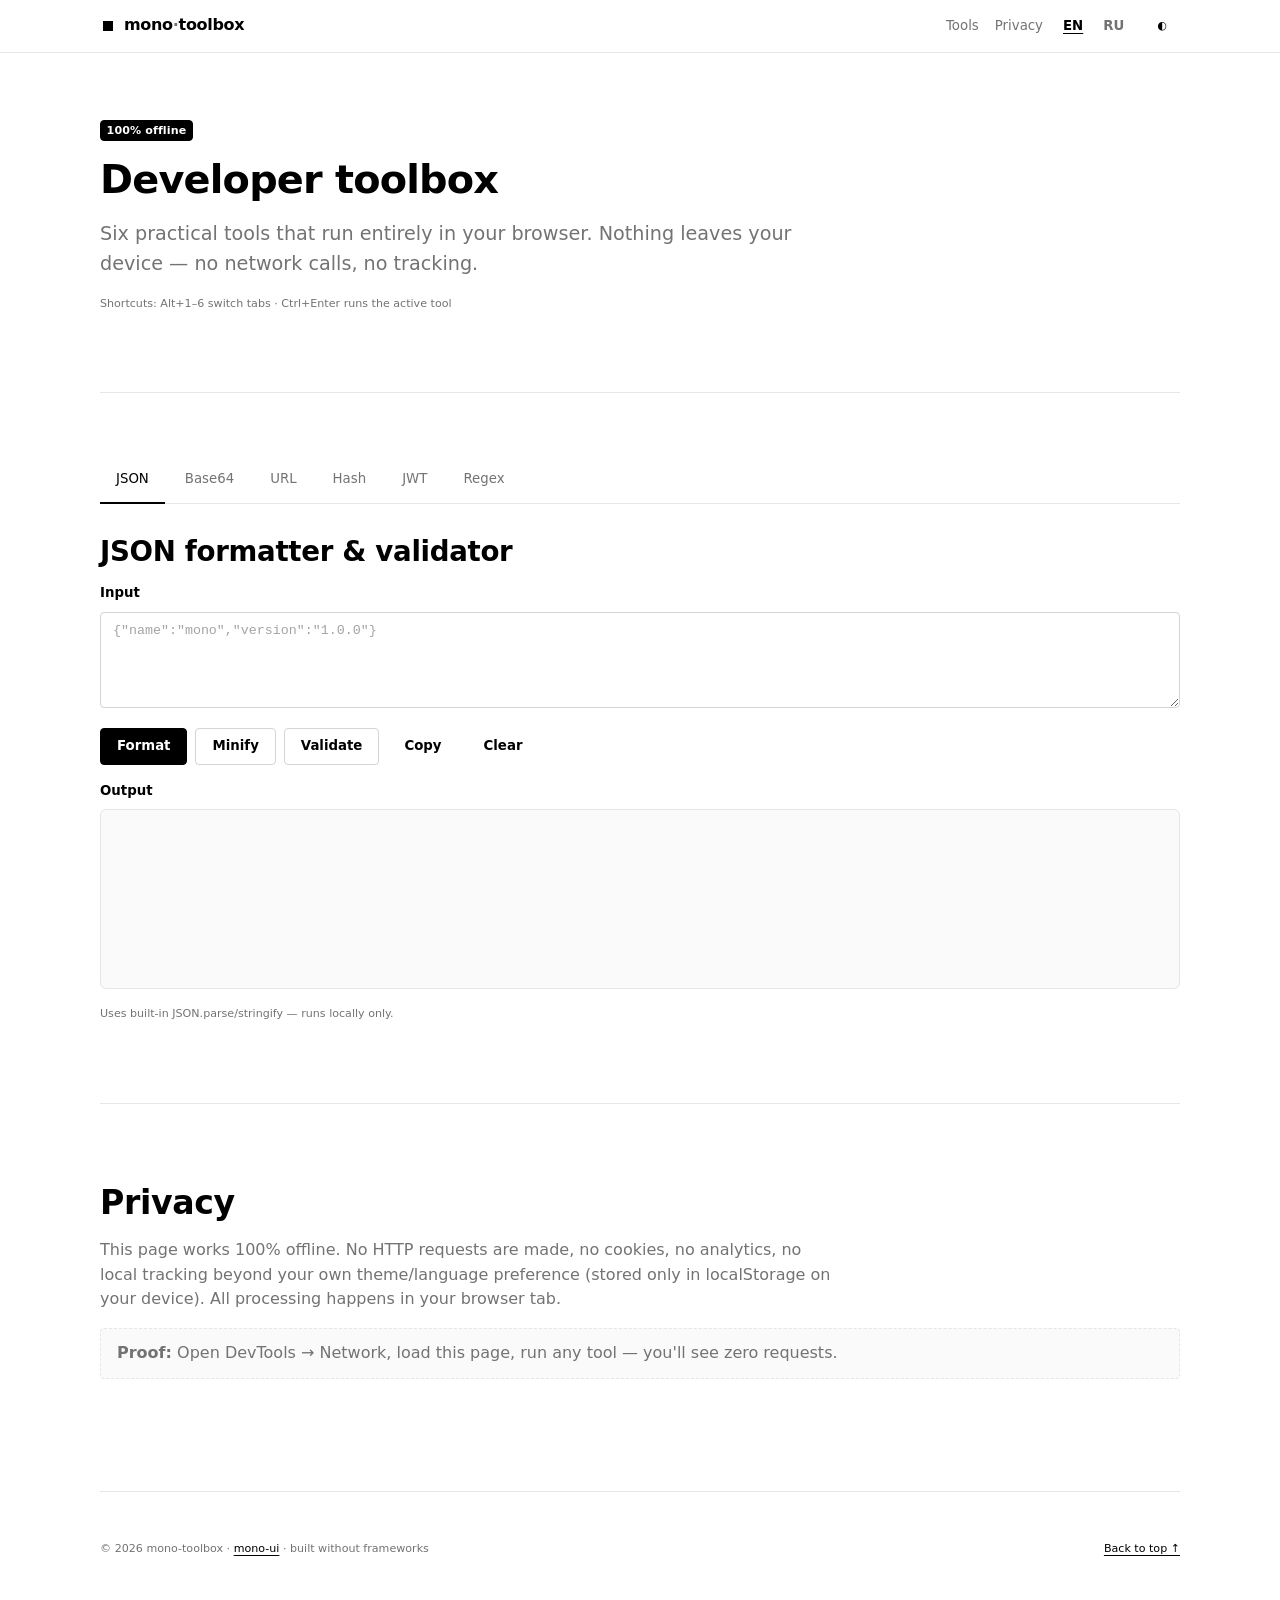
<file: index.html>
<!doctype html>
<html lang="en">
<head>
  <meta charset="utf-8" />
  <meta name="viewport" content="width=device-width, initial-scale=1" />
  <title>mono-toolbox — developer tools, 100% offline</title>
  <meta name="description" content="Privacy-first developer toolbox: JSON, Base64, URL, Hash, JWT, Regex. Runs entirely in your browser, nothing leaves your device." />
  <meta name="color-scheme" content="light dark" />
  <link rel="icon" href="data:image/svg+xml,<svg xmlns='http://www.w3.org/2000/svg' viewBox='0 0 32 32'><rect width='32' height='32' rx='6' fill='%23000'/><rect x='9' y='9' width='14' height='14' fill='%23fff'/></svg>" />
  <link rel="stylesheet" href="assets/mono.css" />
  <style>
    .shell-header {
      position: sticky; top: 0; z-index: 10;
      background: color-mix(in srgb, var(--bg) 88%, transparent);
      backdrop-filter: blur(8px);
      border-bottom: var(--hairline) solid var(--border);
      padding-block: var(--s-3);
    }
    .brand { display: inline-flex; align-items: center; gap: var(--s-2); text-decoration: none; }
    .brand__mark { width: 16px; height: 16px; background: var(--fg); box-shadow: inset 0 0 0 3px var(--bg); }
    .brand__name { font-weight: 650; letter-spacing: -0.02em; }
    .site-nav { display: flex; gap: var(--s-4); }
    .site-nav a { color: var(--fg-muted); text-decoration: none; font-size: var(--text-sm); }
    .site-nav a:hover { color: var(--fg); opacity: 1; }
    .tabs--inline { border: 0; }
    .tabs--inline .tab { padding: var(--s-1) var(--s-2); border: 0; font-weight: 550; }
    .tabs--inline .tab[aria-selected="true"] { color: var(--fg); text-decoration: underline; text-underline-offset: 3px; }
    .hero { padding-block: var(--s-8) var(--s-6); }
    .lead { font-size: var(--text-md); max-width: 60ch; color: var(--fg-muted); }
    .tool-tabs { flex-wrap: wrap; }
    .toolbar { display: flex; flex-wrap: wrap; gap: var(--s-2); align-items: center; margin-top: var(--s-3); }
    .output { background: var(--surface-2); border: var(--hairline) solid var(--border); border-radius: var(--r-3); padding: var(--s-4); min-height: 180px; max-height: 420px; overflow: auto; white-space: pre-wrap; word-break: break-word; font-family: var(--font-mono); font-size: var(--text-sm); margin: 0; }
    .output--ok { border-left: 3px solid var(--sev-info); }
    .output--warn { border-left: 3px solid var(--sev-warn); }
    .output--err { border-left: 3px solid var(--sev-critical); }
    .grid-2 { display: grid; gap: var(--s-4); grid-template-columns: repeat(auto-fit, minmax(280px, 1fr)); }
    .small { font-size: var(--text-xs); }
    .hint-box { padding: var(--s-3) var(--s-4); border: var(--hairline) dashed var(--border); border-radius: var(--r-2); background: var(--surface-2); color: var(--fg-muted); }
    .matches { display: grid; gap: var(--s-2); font-family: var(--font-mono); font-size: var(--text-sm); }
    .match { padding: var(--s-2) var(--s-3); background: var(--surface-2); border: var(--hairline) solid var(--border); border-radius: var(--r-2); white-space: pre-wrap; word-break: break-word; }
    kbd { user-select: none; }
    @media (max-width: 720px) { .site-nav { display: none; } }
  </style>
</head>
<body>
  <a class="skip-link" href="#tools" data-i18n="skip">Skip to tools</a>

  <header class="shell-header">
    <div class="container row row--between">
      <a class="brand" href="#">
        <span class="brand__mark" aria-hidden="true"></span>
        <span class="brand__name">mono<span class="muted">·</span>toolbox</span>
      </a>
      <div class="row">
        <nav class="site-nav">
          <a href="#tools" data-i18n="navTools">Tools</a>
          <a href="#privacy" data-i18n="navPrivacy">Privacy</a>
        </nav>
        <div class="tabs tabs--inline" role="tablist" aria-label="Language">
          <button class="tab" role="tab" data-lang="en" aria-selected="true">EN</button>
          <button class="tab" role="tab" data-lang="ru" aria-selected="false">RU</button>
        </div>
        <button class="btn btn--ghost btn--sm" id="theme-toggle" aria-label="Toggle theme">
          <span aria-hidden="true">◐</span>
        </button>
      </div>
    </div>
  </header>

  <main>
    <section class="hero container stack">
      <span class="badge badge--solid" data-i18n="offlineBadge">100% offline</span>
      <h1 data-i18n="title">Developer toolbox</h1>
      <p class="lead" data-i18n="subtitle">Six practical tools that run entirely in your browser. Nothing leaves your device — no network calls, no tracking.</p>
      <p class="muted small" data-i18n="shortcuts">Shortcuts: Alt+1–6 switch tabs · Ctrl+Enter runs the active tool</p>
    </section>

    <hr class="container" />

    <section id="tools" class="container stack" style="padding-block: var(--s-6)">
      <div class="tabs tool-tabs" role="tablist" aria-label="Tools">
        <button class="tab" role="tab" aria-selected="true" aria-controls="p-json" id="t-json">JSON</button>
        <button class="tab" role="tab" aria-selected="false" aria-controls="p-base64" id="t-base64">Base64</button>
        <button class="tab" role="tab" aria-selected="false" aria-controls="p-url" id="t-url">URL</button>
        <button class="tab" role="tab" aria-selected="false" aria-controls="p-hash" id="t-hash">Hash</button>
        <button class="tab" role="tab" aria-selected="false" aria-controls="p-jwt" id="t-jwt">JWT</button>
        <button class="tab" role="tab" aria-selected="false" aria-controls="p-regex" id="t-regex">Regex</button>
      </div>

      <div class="tabpanel stack" id="p-json" role="tabpanel" aria-labelledby="t-json">
        <h3 data-i18n="jsonTitle">JSON formatter &amp; validator</h3>
        <div class="field">
          <label class="label" for="json-input" data-i18n="input">Input</label>
          <textarea class="textarea" id="json-input" spellcheck="false" placeholder='{"name":"mono","version":"1.0.0"}'></textarea>
          <div class="toolbar">
            <button class="btn btn--primary" id="json-format" data-i18n="format">Format</button>
            <button class="btn" id="json-minify" data-i18n="minify">Minify</button>
            <button class="btn" id="json-validate" data-i18n="validate">Validate</button>
            <button class="btn btn--ghost" id="json-copy" data-i18n="copy">Copy</button>
            <button class="btn btn--ghost" id="json-clear" data-i18n="clear">Clear</button>
            <span class="muted small" id="json-status"></span>
          </div>
        </div>
        <div class="field">
          <label class="label" for="json-output" data-i18n="output">Output</label>
          <pre class="output" id="json-output" spellcheck="false"></pre>
        </div>
        <p class="small muted" data-i18n="jsonNote">Uses built-in JSON.parse/stringify — runs locally only.</p>
      </div>

      <div class="tabpanel stack" id="p-base64" role="tabpanel" aria-labelledby="t-base64" hidden>
        <h3 data-i18n="b64Title">Base64 encode/decode (UTF-8)</h3>
        <div class="grid-2">
          <div class="field">
            <label class="label" for="b64-input" data-i18n="text">Text</label>
            <textarea class="textarea" id="b64-input" spellcheck="false" placeholder="Hello, мир"></textarea>
          </div>
          <div class="field">
            <label class="label" for="b64-output" data-i18n="base64">Base64</label>
            <textarea class="textarea" id="b64-output" spellcheck="false" placeholder="SGVsbG8sINC60L7QvA=="></textarea>
          </div>
        </div>
        <div class="toolbar">
          <button class="btn btn--primary" id="b64-encode" data-i18n="encode">Encode</button>
          <button class="btn" id="b64-decode" data-i18n="decode">Decode</button>
          <button class="btn btn--ghost" id="b64-swap" data-i18n="swap">Swap</button>
          <button class="btn btn--ghost" id="b64-copy" data-i18n="copy">Copy</button>
          <button class="btn btn--ghost" id="b64-clear" data-i18n="clear">Clear</button>
          <span class="muted small" id="b64-status"></span>
        </div>
        <p class="small muted" data-i18n="b64Note">UTF-8 safe via TextEncoder/TextDecoder.</p>
      </div>

      <div class="tabpanel stack" id="p-url" role="tabpanel" aria-labelledby="t-url" hidden>
        <h3 data-i18n="urlTitle">URL encode/decode</h3>
        <div class="field">
          <label class="label" for="url-input" data-i18n="input">Input</label>
          <textarea class="textarea" id="url-input" spellcheck="false" placeholder="https://example.com/search?q=mono ui&lang=ru"></textarea>
        </div>
        <div class="toolbar">
          <button class="btn btn--primary" id="url-encode" data-i18n="encodeFull">Encode (full)</button>
          <button class="btn" id="url-enccomp" data-i18n="encodeComp">Encode components</button>
          <button class="btn" id="url-decode" data-i18n="decode">Decode</button>
          <button class="btn btn--ghost" id="url-copy" data-i18n="copy">Copy</button>
          <button class="btn btn--ghost" id="url-clear" data-i18n="clear">Clear</button>
          <span class="muted small" id="url-status"></span>
        </div>
        <div class="field">
          <label class="label" for="url-output" data-i18n="output">Output</label>
          <pre class="output" id="url-output"></pre>
        </div>
      </div>

      <div class="tabpanel stack" id="p-hash" role="tabpanel" aria-labelledby="t-hash" hidden>
        <h3 data-i18n="hashTitle">Hash generator (WebCrypto)</h3>
        <div class="field">
          <label class="label" for="hash-input" data-i18n="text">Text</label>
          <textarea class="textarea" id="hash-input" spellcheck="false" placeholder="Enter text to hash..."></textarea>
        </div>
        <div class="toolbar">
          <button class="btn btn--primary" id="hash-compute" data-i18n="compute">Compute</button>
          <button class="btn btn--ghost" id="hash-copy-all" data-i18n="copyAll">Copy all</button>
          <button class="btn btn--ghost" id="hash-clear" data-i18n="clear">Clear</button>
          <span class="muted small" id="hash-status"></span>
        </div>
        <div class="stack stack--sm" style="margin-top: var(--s-4)">
          <div class="field"><label class="label mono" for="hash-sha1">SHA-1</label><input class="input mono" id="hash-sha1" readonly spellcheck="false" /></div>
          <div class="field"><label class="label mono" for="hash-sha256">SHA-256</label><input class="input mono" id="hash-sha256" readonly spellcheck="false" /></div>
          <div class="field"><label class="label mono" for="hash-sha384">SHA-384</label><input class="input mono" id="hash-sha384" readonly spellcheck="false" /></div>
          <div class="field"><label class="label mono" for="hash-sha512">SHA-512</label><input class="input mono" id="hash-sha512" readonly spellcheck="false" /></div>
        </div>
        <p class="small muted" data-i18n="hashNote">Uses crypto.subtle.digest (browser-native). SHA-1 included for compatibility only.</p>
      </div>

      <div class="tabpanel stack" id="p-jwt" role="tabpanel" aria-labelledby="t-jwt" hidden>
        <h3 data-i18n="jwtTitle">JWT decoder (header &amp; payload)</h3>
        <div class="field">
          <label class="label" for="jwt-input" data-i18n="jwtToken">JWT token</label>
          <textarea class="textarea mono" id="jwt-input" spellcheck="false" placeholder="eyJhbGciOiJIUzI1NiIsInR5cCI6IkpXVCJ9.eyJzdWIiOiIxMjM0NTY3ODkwIn0.SIG"></textarea>
        </div>
        <div class="toolbar">
          <button class="btn btn--primary" id="jwt-decode" data-i18n="decode">Decode</button>
          <button class="btn btn--ghost" id="jwt-copy-header" data-i18n="copyHeader">Copy header</button>
          <button class="btn btn--ghost" id="jwt-copy-payload" data-i18n="copyPayload">Copy payload</button>
          <button class="btn btn--ghost" id="jwt-clear" data-i18n="clear">Clear</button>
          <span class="muted small" id="jwt-status"></span>
        </div>
        <div class="grid-2">
          <div class="field">
            <label class="label" for="jwt-header">Header (JSON)</label>
            <pre class="output" id="jwt-header"></pre>
          </div>
          <div class="field">
            <label class="label" for="jwt-payload">Payload (JSON)</label>
            <pre class="output" id="jwt-payload"></pre>
          </div>
        </div>
        <div class="hint-box small">
          <strong data-i18n="jwtWarnTitle">Important:</strong> <span data-i18n="jwtWarn">Signature is not verified here (client-side only). This tool does not send your token anywhere.</span>
        </div>
      </div>

      <div class="tabpanel stack" id="p-regex" role="tabpanel" aria-labelledby="t-regex" hidden>
        <h3 data-i18n="regexTitle">Regex tester</h3>
        <div class="grid-2">
          <div class="field">
            <label class="label" for="rx-pattern" data-i18n="pattern">Pattern</label>
            <input class="input mono" id="rx-pattern" spellcheck="false" placeholder="([A-Za-z]+)\s+(\d+)" />
          </div>
          <div class="field">
            <label class="label" for="rx-flags" data-i18n="flags">Flags</label>
            <input class="input mono" id="rx-flags" spellcheck="false" placeholder="gimuy" />
          </div>
        </div>
        <div class="field">
          <label class="label" for="rx-text" data-i18n="testText">Test string</label>
          <textarea class="textarea" id="rx-text" spellcheck="false" placeholder="mono 1&#10;toolbox 2"></textarea>
        </div>
        <div class="toolbar">
          <button class="btn btn--primary" id="rx-test" data-i18n="test">Test</button>
          <button class="btn btn--ghost" id="rx-clear" data-i18n="clear">Clear</button>
          <span class="muted small" id="rx-status"></span>
        </div>
        <div class="field">
          <label class="label" data-i18n="matches">Matches</label>
          <div class="matches" id="rx-matches"></div>
        </div>
        <p class="small muted" data-i18n="regexNote">Runs entirely in your browser with JavaScript RegExp.</p>
      </div>
    </section>

    <hr class="container" />

    <section id="privacy" class="container stack" style="padding-block: var(--s-7)">
      <h2 data-i18n="privacyTitle">Privacy</h2>
      <p class="muted" data-i18n="privacyText">This page works 100% offline. No HTTP requests are made, no cookies, no analytics, no local tracking beyond your own theme/language preference (stored only in localStorage on your device). All processing happens in your browser tab.</p>
      <div class="hint-box"><strong data-i18n="proof">Proof:</strong> <span data-i18n="proofText">Open DevTools → Network, load this page, run any tool — you'll see zero requests.</span></div>
    </section>
  </main>

  <footer class="container row row--between muted small" style="padding-block: var(--s-7); border-top: var(--hairline) solid var(--border); margin-top: var(--s-8)">
    <span>© <span id="year"></span> mono-toolbox · <a href="https://github.com/kapcha0/mono-ui">mono-ui</a> · <span data-i18n="built">built without frameworks</span></span>
    <a href="#" data-i18n="toTop">Back to top ↑</a>
  </footer>

  <script src="assets/app.js" defer></script>
</body>
</html>
</file>
<file: assets/mono.css>
/* ==========================================================================
   mono-ui — a monochrome design system
   Black · White · Grey, plus one optional semantic accent.
   https://github.com/kapcha0/mono-ui  ·  MIT
   ========================================================================== */

/* 1. Tokens
   -------------------------------------------------------------------------- */
:root {
  color-scheme: light dark;

  /* Grey ramp — 11 steps, light → dark */
  --mono-0:  #ffffff;
  --mono-1:  #fafafa;
  --mono-2:  #f2f2f2;
  --mono-3:  #e6e6e6;
  --mono-4:  #d4d4d4;
  --mono-5:  #a3a3a3;
  --mono-6:  #737373;
  --mono-7:  #525252;
  --mono-8:  #2e2e2e;
  --mono-9:  #171717;
  --mono-10: #000000;

  /* Semantics — light theme (default) */
  --bg:            var(--mono-0);
  --surface:       var(--mono-0);
  --surface-2:     var(--mono-1);
  --surface-3:     var(--mono-2);
  --fg:            var(--mono-10);
  --fg-muted:      var(--mono-6);
  --fg-subtle:     var(--mono-5);
  --border:        var(--mono-3);
  --border-strong: var(--mono-4);
  --focus:         var(--mono-10);
  --inverse-bg:    var(--mono-10);
  --inverse-fg:    var(--mono-0);

  /* Accent — monochrome by default (equals foreground) */
  --accent:        var(--mono-10);
  --accent-fg:     var(--mono-0);

  /* Severity — greyscale by default */
  --sev-info:      var(--mono-6);
  --sev-warn:      var(--mono-8);
  --sev-critical:  var(--mono-10);

  /* Typography — modular scale 1.200, base 16px */
  --font-ui: system-ui, -apple-system, "Segoe UI", Roboto, "Helvetica Neue", Arial, sans-serif;
  --font-mono: ui-monospace, SFMono-Regular, "Cascadia Mono", Consolas, "Liberation Mono", monospace;

  --text-xs:   0.694rem;  /* 11.1 */
  --text-sm:   0.833rem;  /* 13.3 */
  --text-base: 1rem;      /* 16.0 */
  --text-md:   1.200rem;  /* 19.2 */
  --text-lg:   1.440rem;  /* 23.0 */
  --text-xl:   1.728rem;  /* 27.6 */
  --text-2xl:  2.074rem;  /* 33.2 */
  --text-3xl:  2.488rem;  /* 39.8 */
  --text-4xl:  2.986rem;  /* 47.8 */

  --leading-tight:  1.15;
  --leading-normal: 1.55;
  --measure:        72ch;

  /* Space — 8px grid */
  --s-1: 0.25rem;
  --s-2: 0.5rem;
  --s-3: 0.75rem;
  --s-4: 1rem;
  --s-5: 1.5rem;
  --s-6: 2rem;
  --s-7: 3rem;
  --s-8: 4rem;
  --s-9: 6rem;

  /* Radius */
  --r-1: 2px;
  --r-2: 4px;
  --r-3: 6px;
  --r-4: 8px;
  --r-full: 999px;

  /* Motion */
  --dur: 150ms;
  --ease: cubic-bezier(0.2, 0, 0, 1);

  --ring: 2px;
  --hairline: 1px;
}

/* 2. Theme — dark
   -------------------------------------------------------------------------- */
@media (prefers-color-scheme: dark) {
  :root:not([data-theme="light"]) {
    --bg:            #000000;
    --surface:       #0a0a0a;
    --surface-2:     #111111;
    --surface-3:     #171717;
    --fg:            var(--mono-1);
    --fg-muted:      var(--mono-5);
    --fg-subtle:     var(--mono-6);
    --border:        #262626;
    --border-strong: #383838;
    --focus:         var(--mono-1);
    --inverse-bg:    var(--mono-1);
    --inverse-fg:    var(--mono-10);
    --accent:        var(--mono-1);
    --accent-fg:     var(--mono-10);
    --sev-info:      #8a8a8a;
    --sev-warn:      #d4d4d4;
    --sev-critical:  #ffffff;
  }
}

[data-theme="dark"] {
  --bg:            #000000;
  --surface:       #0a0a0a;
  --surface-2:     #111111;
  --surface-3:     #171717;
  --fg:            var(--mono-1);
  --fg-muted:      var(--mono-5);
  --fg-subtle:     var(--mono-6);
  --border:        #262626;
  --border-strong: #383838;
  --focus:         var(--mono-1);
  --inverse-bg:    var(--mono-1);
  --inverse-fg:    var(--mono-10);
  --accent:        var(--mono-1);
  --accent-fg:     var(--mono-10);
  --sev-info:      #8a8a8a;
  --sev-warn:      #d4d4d4;
  --sev-critical:  #ffffff;
}

/* Opt-in: give severity a single hue (amber). Still one accent family. */
[data-accent="on"] {
  --accent:       #a16207;
  --accent-fg:    #ffffff;
  --sev-info:     #737373;
  --sev-warn:     #a16207;
  --sev-critical: #7c2d12;
}
[data-theme="dark"][data-accent="on"],
:root:not([data-theme="light"]) [data-accent="on"] {
  --accent:       #e0a800;
  --accent-fg:    #000000;
  --sev-info:     #8a8a8a;
  --sev-warn:     #e0a800;
  --sev-critical: #f97316;
}

/* 3. Base
   -------------------------------------------------------------------------- */
*, *::before, *::after { box-sizing: border-box; }

html { -webkit-text-size-adjust: 100%; }

body {
  margin: 0;
  background: var(--bg);
  color: var(--fg);
  font-family: var(--font-ui);
  font-size: var(--text-base);
  line-height: var(--leading-normal);
  -webkit-font-smoothing: antialiased;
  text-rendering: optimizeLegibility;
}

img, svg, video { max-width: 100%; height: auto; display: block; }

::selection { background: var(--fg); color: var(--bg); }

:focus { outline: none; }
:focus-visible {
  outline: var(--ring) solid var(--focus);
  outline-offset: 2px;
  border-radius: var(--r-1);
}

/* 4. Typography
   -------------------------------------------------------------------------- */
h1, h2, h3, h4, h5, h6 {
  margin: 0 0 var(--s-4);
  line-height: var(--leading-tight);
  letter-spacing: -0.011em;
  font-weight: 650;
}
h1 { font-size: var(--text-3xl); letter-spacing: -0.02em; }
h2 { font-size: var(--text-2xl); }
h3 { font-size: var(--text-xl); }
h4 { font-size: var(--text-lg); }
h5 { font-size: var(--text-md); }
h6 { font-size: var(--text-base); text-transform: uppercase; letter-spacing: 0.08em; color: var(--fg-muted); }

p, ul, ol, blockquote, pre, table { margin: 0 0 var(--s-4); }
p { max-width: var(--measure); }

a {
  color: var(--fg);
  text-decoration: underline;
  text-decoration-thickness: 1px;
  text-underline-offset: 3px;
  transition: opacity var(--dur) var(--ease);
}
a:hover { opacity: 0.65; }

code, kbd, samp, pre { font-family: var(--font-mono); font-size: 0.9em; }

code {
  background: var(--surface-2);
  border: var(--hairline) solid var(--border);
  border-radius: var(--r-1);
  padding: 0.1em 0.35em;
}

pre {
  background: var(--surface-2);
  border: var(--hairline) solid var(--border);
  border-radius: var(--r-3);
  padding: var(--s-4);
  overflow: auto;
}
pre code { background: none; border: 0; padding: 0; }

blockquote {
  border-left: 2px solid var(--border-strong);
  padding-left: var(--s-4);
  color: var(--fg-muted);
}

hr {
  border: 0;
  border-top: var(--hairline) solid var(--border);
  margin: var(--s-6) 0;
}

.kbd, kbd {
  display: inline-block;
  min-width: 1.6em;
  padding: 0.1em 0.4em;
  background: var(--surface-2);
  border: var(--hairline) solid var(--border-strong);
  border-bottom-width: 2px;
  border-radius: var(--r-2);
  font-size: var(--text-xs);
  text-align: center;
  color: var(--fg-muted);
}

.muted { color: var(--fg-muted); }
.subtle { color: var(--fg-subtle); }
.mono { font-family: var(--font-mono); }

/* 5. Layout utilities
   -------------------------------------------------------------------------- */
.container { width: min(100% - var(--s-6), 1080px); margin-inline: auto; }
.container--narrow { width: min(100% - var(--s-6), 720px); margin-inline: auto; }

.stack > * + * { margin-top: var(--s-4); }
.stack--sm > * + * { margin-top: var(--s-2); }
.cluster { display: flex; flex-wrap: wrap; gap: var(--s-3); align-items: center; }
.grid { display: grid; gap: var(--s-4); }
.grid--2 { grid-template-columns: repeat(auto-fit, minmax(240px, 1fr)); }
.grid--3 { grid-template-columns: repeat(auto-fit, minmax(200px, 1fr)); }
.row { display: flex; gap: var(--s-3); align-items: center; }
.row--between { justify-content: space-between; }
.divider { height: var(--hairline); background: var(--border); border: 0; }

/* 6. Buttons
   -------------------------------------------------------------------------- */
.btn {
  --btn-bg: transparent;
  --btn-fg: var(--fg);
  --btn-bd: var(--border-strong);
  display: inline-flex;
  align-items: center;
  gap: var(--s-2);
  padding: var(--s-2) var(--s-4);
  background: var(--btn-bg);
  color: var(--btn-fg);
  border: var(--hairline) solid var(--btn-bd);
  border-radius: var(--r-2);
  font: inherit;
  font-size: var(--text-sm);
  font-weight: 550;
  line-height: 1.4;
  cursor: pointer;
  user-select: none;
  white-space: nowrap;
  transition: background-color var(--dur) var(--ease),
              border-color var(--dur) var(--ease),
              color var(--dur) var(--ease),
              opacity var(--dur) var(--ease);
}
.btn:hover { background: var(--surface-2); }
.btn:active { background: var(--surface-3); }
.btn[disabled], .btn:disabled { opacity: 0.4; cursor: not-allowed; }

.btn--primary { --btn-bg: var(--accent); --btn-fg: var(--accent-fg); --btn-bd: var(--accent); }
.btn--primary:hover { opacity: 0.88; background: var(--accent); }
.btn--primary:active { opacity: 0.78; }

.btn--ghost { --btn-bd: transparent; }
.btn--ghost:hover { background: var(--surface-2); }

.btn--danger { --btn-fg: var(--sev-critical); --btn-bd: var(--border-strong); }
.btn--danger:hover { --btn-bg: var(--sev-critical); --btn-fg: var(--bg); --btn-bd: var(--sev-critical); }

.btn--sm { padding: var(--s-1) var(--s-3); font-size: var(--text-xs); }
.btn--block { width: 100%; justify-content: center; }

/* 7. Forms
   -------------------------------------------------------------------------- */
.field { display: grid; gap: var(--s-2); margin-bottom: var(--s-4); }
.label { font-size: var(--text-sm); font-weight: 550; }
.hint { font-size: var(--text-xs); color: var(--fg-muted); }
.error-text { font-size: var(--text-xs); color: var(--sev-critical); }

.input, .select, .textarea {
  width: 100%;
  padding: var(--s-2) var(--s-3);
  background: var(--surface);
  color: var(--fg);
  border: var(--hairline) solid var(--border-strong);
  border-radius: var(--r-2);
  font: inherit;
  font-size: var(--text-sm);
  transition: border-color var(--dur) var(--ease);
}
.input::placeholder, .textarea::placeholder { color: var(--fg-subtle); }
.input:hover, .select:hover, .textarea:hover { border-color: var(--fg-muted); }
.textarea { min-height: 6rem; resize: vertical; font-family: var(--font-mono); }

.select {
  appearance: none;
  padding-right: var(--s-6);
  background-image:
    linear-gradient(45deg, transparent 50%, var(--fg-muted) 50%),
    linear-gradient(135deg, var(--fg-muted) 50%, transparent 50%);
  background-position: right 1rem center, right 0.7rem center;
  background-size: 5px 5px, 5px 5px;
  background-repeat: no-repeat;
}

.input[aria-invalid="true"], .textarea[aria-invalid="true"] { border-color: var(--sev-critical); }

.check { display: inline-flex; align-items: center; gap: var(--s-2); font-size: var(--text-sm); cursor: pointer; }
.check input { width: 1rem; height: 1rem; accent-color: var(--accent); }

.switch { position: relative; display: inline-flex; align-items: center; gap: var(--s-3); font-size: var(--text-sm); cursor: pointer; }
.switch input { position: absolute; opacity: 0; width: 0; height: 0; }
.switch .track {
  width: 2.25rem; height: 1.25rem; border-radius: var(--r-full);
  background: var(--surface-3); border: var(--hairline) solid var(--border-strong);
  transition: background-color var(--dur) var(--ease);
  flex: none;
}
.switch .thumb {
  position: absolute; left: 0.35rem; top: 50%; translate: 0 -50%;
  width: 0.85rem; height: 0.85rem; border-radius: var(--r-full);
  background: var(--fg); transition: translate var(--dur) var(--ease);
}
.switch input:checked + .track { background: var(--accent); }
.switch input:checked ~ .thumb { translate: 1rem -50%; background: var(--accent-fg); }
.switch input:focus-visible + .track { outline: var(--ring) solid var(--focus); outline-offset: 2px; }

/* 8. Badges, chips, tags
   -------------------------------------------------------------------------- */
.badge {
  display: inline-flex; align-items: center; gap: var(--s-1);
  padding: 0.1em 0.5em;
  border: var(--hairline) solid var(--border-strong);
  border-radius: var(--r-2);
  font-size: var(--text-xs);
  font-weight: 550;
  letter-spacing: 0.01em;
  color: var(--fg);
  background: var(--surface);
}
.badge--info { color: var(--sev-info); border-color: currentColor; }
.badge--warn { color: var(--sev-warn); border-color: currentColor; }
.badge--critical { color: var(--sev-critical); border-color: currentColor; }
.badge--solid { background: var(--fg); color: var(--bg); border-color: var(--fg); }

.chip {
  display: inline-flex; align-items: center; gap: var(--s-2);
  padding: var(--s-1) var(--s-3);
  border: var(--hairline) solid var(--border);
  border-radius: var(--r-full);
  font-size: var(--text-xs);
  color: var(--fg-muted);
  background: var(--surface-2);
}
.chip button { all: unset; cursor: pointer; color: var(--fg-subtle); line-height: 1; }
.chip button:hover { color: var(--fg); }

.tag { font-family: var(--font-mono); font-size: var(--text-xs); color: var(--fg-muted); }

/* 9. Card
   -------------------------------------------------------------------------- */
.card {
  background: var(--surface);
  border: var(--hairline) solid var(--border);
  border-radius: var(--r-3);
  padding: var(--s-5);
}
.card--flush { padding: 0; overflow: hidden; }
.card__header { padding: var(--s-4) var(--s-5); border-bottom: var(--hairline) solid var(--border); }
.card__body { padding: var(--s-5); }
.card__footer { padding: var(--s-4) var(--s-5); border-top: var(--hairline) solid var(--border); background: var(--surface-2); }

/* severity edge for findings */
.finding {
  border: var(--hairline) solid var(--border);
  border-left: 3px solid var(--sev-info);
  border-radius: var(--r-2);
  padding: var(--s-3) var(--s-4);
  background: var(--surface);
}
.finding--warn { border-left-color: var(--sev-warn); }
.finding--critical { border-left-color: var(--sev-critical); }

/* 10. Table
   -------------------------------------------------------------------------- */
.table { width: 100%; border-collapse: collapse; font-size: var(--text-sm); }
.table caption { text-align: left; color: var(--fg-muted); font-size: var(--text-xs); padding-bottom: var(--s-2); }
.table th, .table td { text-align: left; padding: var(--s-3) var(--s-4); border-bottom: var(--hairline) solid var(--border); }
.table th { font-weight: 600; font-size: var(--text-xs); text-transform: uppercase; letter-spacing: 0.06em; color: var(--fg-muted); }
.table tbody tr:hover { background: var(--surface-2); }
.table td.num, .table th.num { text-align: right; font-variant-numeric: tabular-nums; font-family: var(--font-mono); }
.table--zebra tbody tr:nth-child(even) { background: var(--surface-2); }

/* 11. Tabs
   -------------------------------------------------------------------------- */
.tabs { display: flex; gap: var(--s-1); border-bottom: var(--hairline) solid var(--border); }
.tab {
  all: unset;
  cursor: pointer;
  padding: var(--s-3) var(--s-4);
  font-size: var(--text-sm);
  color: var(--fg-muted);
  border-bottom: 2px solid transparent;
  margin-bottom: -1px;
  transition: color var(--dur) var(--ease), border-color var(--dur) var(--ease);
}
.tab:hover { color: var(--fg); }
.tab[aria-selected="true"] { color: var(--fg); border-bottom-color: var(--fg); }
.tabpanel { padding-top: var(--s-4); }
[hidden] { display: none !important; }

/* 12. Toast
   -------------------------------------------------------------------------- */
.toast {
  display: flex; align-items: flex-start; gap: var(--s-3);
  max-width: 380px;
  padding: var(--s-4);
  background: var(--inverse-bg);
  color: var(--inverse-fg);
  border-radius: var(--r-3);
  font-size: var(--text-sm);
}
.toast__title { font-weight: 600; }
.toast__body { opacity: 0.8; }

/* 13. Dialog
   -------------------------------------------------------------------------- */
.dialog {
  width: min(100% - var(--s-6), 440px);
  padding: 0;
  color: var(--fg);
  background: var(--surface);
  border: var(--hairline) solid var(--border-strong);
  border-radius: var(--r-4);
}
.dialog::backdrop { background: rgba(0, 0, 0, 0.6); backdrop-filter: blur(2px); }

/* 14. Skeleton & sparkline
   -------------------------------------------------------------------------- */
.skeleton {
  background: linear-gradient(90deg, var(--surface-2) 25%, var(--surface-3) 37%, var(--surface-2) 63%);
  background-size: 400% 100%;
  border-radius: var(--r-2);
  animation: mono-shimmer 1.4s ease-in-out infinite;
}
@keyframes mono-shimmer { 0% { background-position: 100% 0; } 100% { background-position: 0 0; } }

.sparkline { display: inline-block; vertical-align: middle; }
.sparkline polyline { fill: none; stroke: var(--fg); stroke-width: 1.5; }
.sparkline .area { fill: var(--surface-3); stroke: none; }

/* 15. Progress
   -------------------------------------------------------------------------- */
.progress { height: 6px; background: var(--surface-3); border-radius: var(--r-full); overflow: hidden; }
.progress > span { display: block; height: 100%; background: var(--fg); }

/* 16. Motion & accessibility
   -------------------------------------------------------------------------- */
@media (prefers-reduced-motion: reduce) {
  *, *::before, *::after {
    animation-duration: 0.001ms !important;
    animation-iteration-count: 1 !important;
    transition-duration: 0.001ms !important;
    scroll-behavior: auto !important;
  }
}

.sr-only {
  position: absolute; width: 1px; height: 1px;
  padding: 0; margin: -1px; overflow: hidden;
  clip: rect(0, 0, 0, 0); white-space: nowrap; border: 0;
}

.skip-link {
  position: absolute; left: var(--s-4); top: -3rem;
  background: var(--fg); color: var(--bg);
  padding: var(--s-2) var(--s-4); border-radius: var(--r-2);
  z-index: 100; transition: top var(--dur) var(--ease);
}
.skip-link:focus { top: var(--s-4); }
</file>
